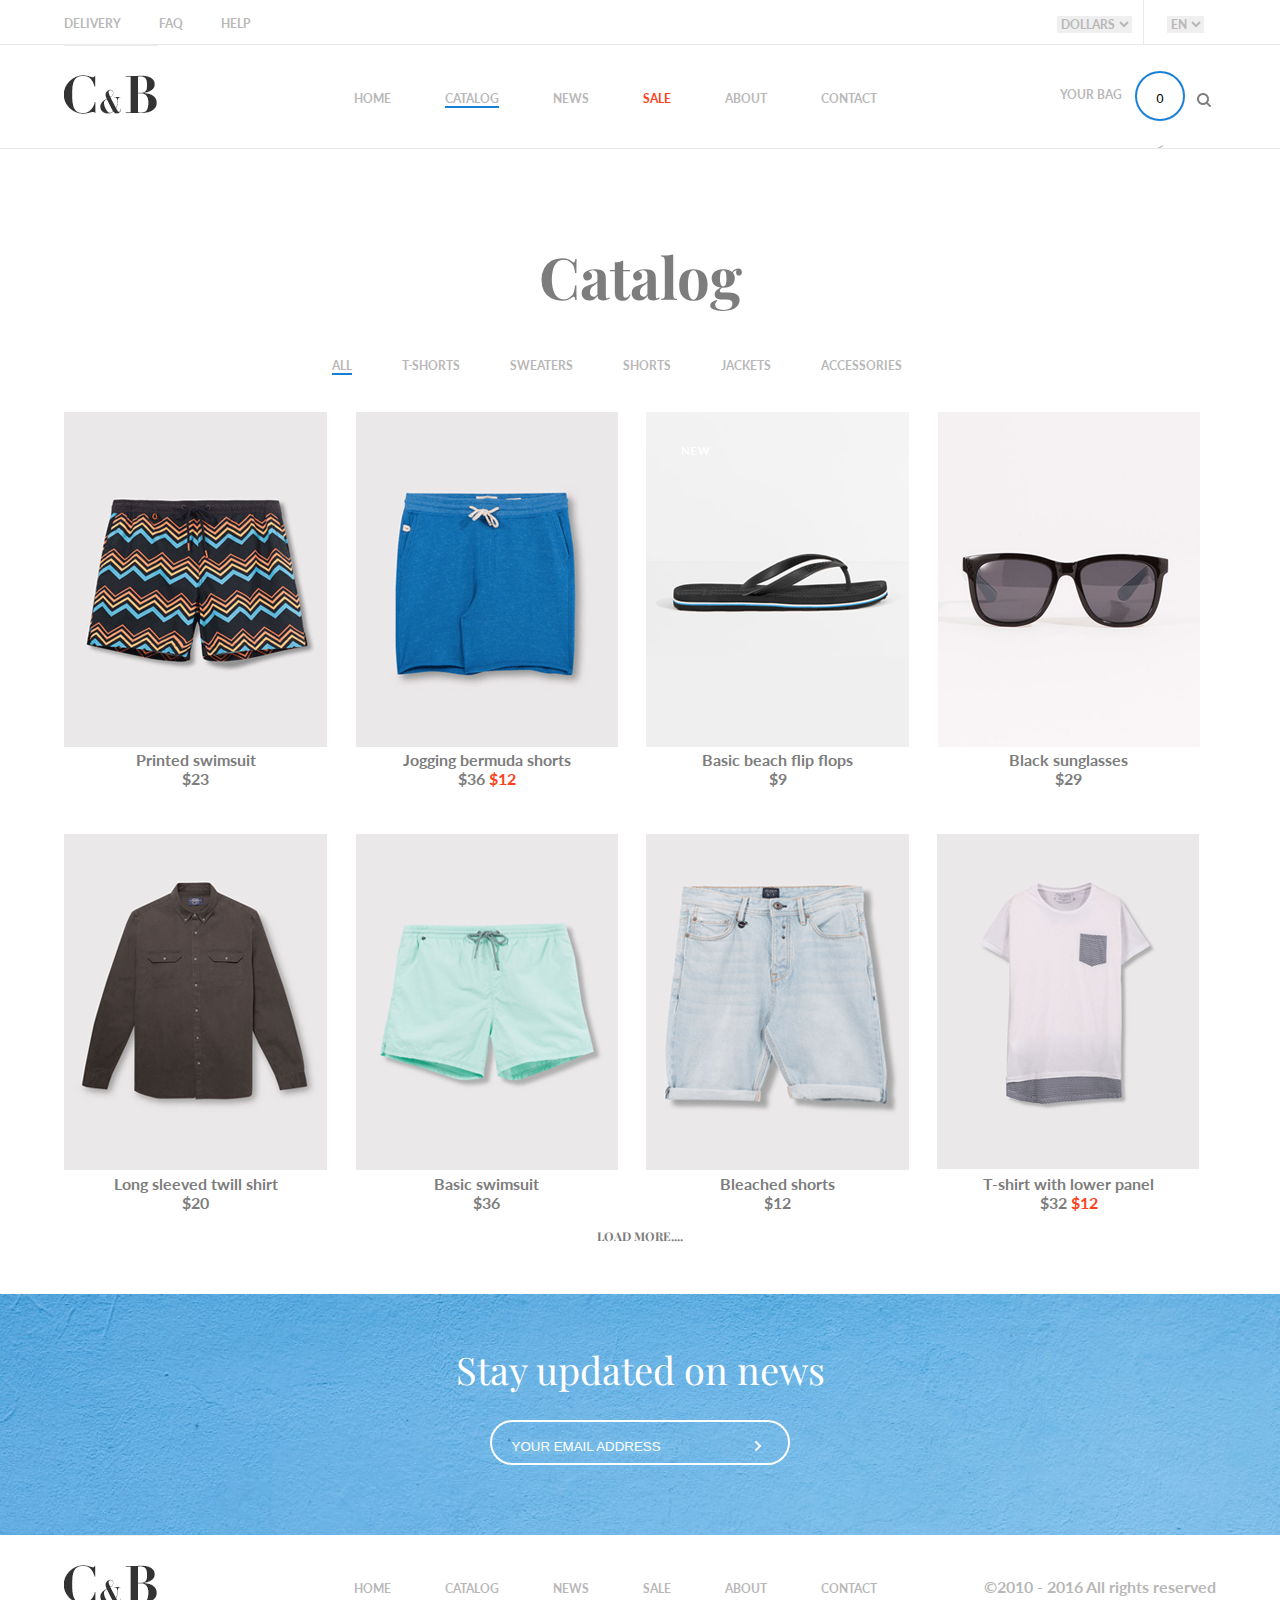
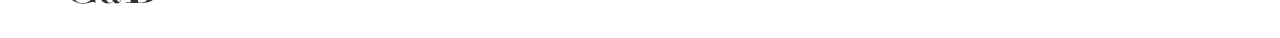
<file: Eleken/index.html>
<!DOCTYPE html>
<html lang="en">
<head>
    <meta charset="UTF-8">
    <meta http-equiv="X-UA-Compatible" content="IE=edge">
    <meta name="viewport" content="width=device-width, initial-scale=1">
    <title>ELeken</title>
    <!--Fonts-->
    <link href="https://fonts.googleapis.com/css?family=Lato:400,400i,700,700i|Playfair+Display:400,400i,700,700i&amp;subset=cyrillic,latin-ext" rel="stylesheet">
    <!--StyleSheets-->
    <link rel="stylesheet" type="text/css" href="css/main.css">

    <!--Scripts-->
    <script src="JS/jquery-3.2.1.min.js"></script> <!---Jquery library-->
    <script src="JS/jquery-ui.min.js"></script> <!-- JQuery UI for Tabs-->
    <script src="JS/main.js"></script> <!--Custom JS-->

</head>
<body>
    <header>
        <div class="sub-menu">
            <ul>
                <li><a href="#">delivery</a></li>
                <li><a href="#">faq</a></li>
                <li><a href="#">help</a></li>
            </ul>
        </div>
        <div class="select lang">
            <select title="lang">
                <option>en</option>
                <option>ua</option>
            </select>
        </div>
        <div class="select">
            <select title="currency">
                <option>dollars</option>
                <option>hruvhia</option>
            </select>
        </div>
    </header>
    <nav>
        <div class="logo">
            <img src="img/main-logo.png">
        </div>
        <div class="main-menu">
            <ul>
                <li><a href="#">home</a></li>
                <li class="active"><a href="#">catalog</a></li>
                <li><a href="#">news</a></li>
                <li><a href="#" class="sale">sale</a></li>
                <li><a href="#">about</a></li>
                <li><a href="#">contact</a></li>
            </ul>
        </div>
        <div class="bag">
            <img src="img/serch.png" alt="search" class="search">
            <div class="cart"><input type="text" name="goods" value="0" class="val"><</div>
            <p>your bag</p>
        </div>
    </nav>

    <article>

        <h1>Catalog</h1>
        <div id="tabs">
            <ul>
                <li class="active"><a href="#tab-all">all</a></li>
                <li><a href="#tab-t-shorts">t-Shorts</a></li>
                <li><a href="#tab-sweat">sweaters</a></li>
                <li><a href="#tab-shorts">shorts</a></li>
                <li><a href="#tab-jac">jackets</a></li>
                <li><a href="#tab-access">accessories</a></li>
            </ul>

            <div id="tab-all">
                <div class="non-hide"><!---Список товара--->
                    <figure class="first">
                        <img src="img/good-1.png">
                        <figcaption>
                            <p>Printed swimsuit</p>
                            <p class="price">$23</p>
                        </figcaption>
                    </figure>
                    <figure>
                        <img src="img/good-2.png">
                        <figcaption>
                            <p>Jogging bermuda shorts</p>
                            <p class="price">$36 <span>$12</span></p>
                        </figcaption>
                    </figure>
                    <figure>
                        <img src="img/good-3.png">
                        <figcaption>
                            <p>Basic beach flip flops</p>
                            <p class="price">$9</p>
                        </figcaption>
                    </figure>
                    <figure class="last">
                        <img src="img/good-4.png">
                        <figcaption>
                            <p>Black sunglasses</p>
                            <p class="price">$29</p>
                        </figcaption>
                    </figure>
                    <figure class="first">
                        <img src="img/good-5.png">
                        <figcaption>
                            <p>Long sleeved twill shirt</p>
                            <p class="price">$20</p>
                        </figcaption>
                    </figure>
                    <figure>
                        <img src="img/good-6.png">
                        <figcaption>
                            <p>Basic swimsuit</p>
                            <p class="price">$36</p>
                        </figcaption>
                    </figure>
                    <figure>
                        <img src="img/good-7.png">
                        <figcaption>
                            <p>Bleached shorts</p>
                            <p class="price">$12</p>
                        </figcaption>
                    </figure>
                    <figure class="last">
                        <img src="img/good-8.png">
                        <figcaption>
                            <p>T-shirt with lower panel</p>
                            <p class="price">$32 <span>$12</span></p>
                        </figcaption>
                    </figure>
                </div>
                <div class="hide">

                    <figure class="first">
                        <img src="img/good-1.png">
                        <figcaption>
                            <p>Printed swimsuit</p>
                            <p class="price">$23</p>
                        </figcaption>
                    </figure>
                    <figure>
                        <img src="img/good-2.png">
                        <figcaption>
                            <p>Jogging bermuda shorts</p>
                            <p class="price">$36 <span>$12</span></p>
                        </figcaption>
                    </figure>
                    <figure>
                        <img src="img/good-3.png">
                        <figcaption>
                            <p>Basic beach flip flops</p>
                            <p class="price">$9</p>
                        </figcaption>
                    </figure>
                    <figure class="last">
                        <img src="img/good-4.png">
                        <figcaption>
                            <p>Black sunglasses</p>
                            <p class="price">$29</p>
                        </figcaption>
                    </figure>
                    <figure class="first">
                        <img src="img/good-5.png">
                        <figcaption>
                            <p>Long sleeved twill shirt</p>
                            <p class="price">$20</p>
                        </figcaption>
                    </figure>
                    <figure>
                        <img src="img/good-6.png">
                        <figcaption>
                            <p>Basic swimsuit</p>
                            <p class="price">$36</p>
                        </figcaption>
                    </figure>
                    <figure>
                        <img src="img/good-7.png">
                        <figcaption>
                            <p>Bleached shorts</p>
                            <p class="price">$12</p>
                        </figcaption>
                    </figure>
                    <figure class="last">
                        <img src="img/good-8.png">
                        <figcaption>
                            <p>T-shirt with lower panel</p>
                            <p class="price">$32 <span>$12</span></p>
                        </figcaption>
                    </figure>

                </div>
                <h1 class="load"> Load more....</h1>
            </div>
            <div id="tab-t-shorts"> <!--Футболки-->
                <figure class="last">
                    <img src="img/good-8.png">
                    <figcaption>
                        <p>T-shirt with lower panel</p>
                        <p class="price">$32 <span>$12</span></p>
                    </figcaption>
                </figure>
            </div>

            <div id="tab-sweat">

            </div>
            <div id="tab-shorts">
                <figure class="first">
                    <img src="img/good-1.png">
                    <figcaption>
                        <p>Printed swimsuit</p>
                        <p class="price">$23</p>
                    </figcaption>
                </figure>
                <figure>
                    <img src="img/good-2.png">
                    <figcaption>
                        <p>Jogging bermuda shorts</p>
                        <p class="price">$36 <span>$12</span></p>
                    </figcaption>
                </figure>
                <figure>
                    <img src="img/good-6.png">
                    <figcaption>
                        <p>Basic swimsuit</p>
                        <p class="price">$36</p>
                    </figcaption>
                </figure>
                <figure>
                    <img src="img/good-7.png">
                    <figcaption>
                        <p>Bleached shorts</p>
                        <p class="price">$12</p>
                    </figcaption>
                </figure>>
            </div>

            <div id="tab-jac">
                <figure class="first">
                    <img src="img/good-5.png">
                    <figcaption>
                        <p>Long sleeved twill shirt</p>
                        <p class="price">$20</p>
                    </figcaption>
                </figure>
            </div>
            <div id="tab-access">
                <figure class="last">
                    <img src="img/good-4.png">
                    <figcaption>
                        <p>Black sunglasses</p>
                        <p class="price">$29</p>
                    </figcaption>
                </figure>
            </div>
        </div>
    </article>
    <div class="subscribe">
        <p>Stay updated on news</p>
        <div class="form">

            <form name="form" action="#" method="post">
                <input type="email" name="email " placeholder="your email address">
                <input type="button"   name="submit" value="">
            </form>
        </div>
    </div>

    <footer>
        <div class="logo">
            <img src="img/main-logo.png">
        </div>
        <div class="main-menu">
            <ul>
                <li><a href="#">home</a></li>
                <li><a href="#">catalog</a></li>
                <li><a href="#">news</a></li>
                <li><a href="#">sale</a></li>
                <li><a href="#">about</a></li>
                <li><a href="#">contact</a></li>
            </ul>
        </div>
        <P>&copy2010 - 2016 All rights reserved</P>
    </footer>


</body>
</html>
</file>
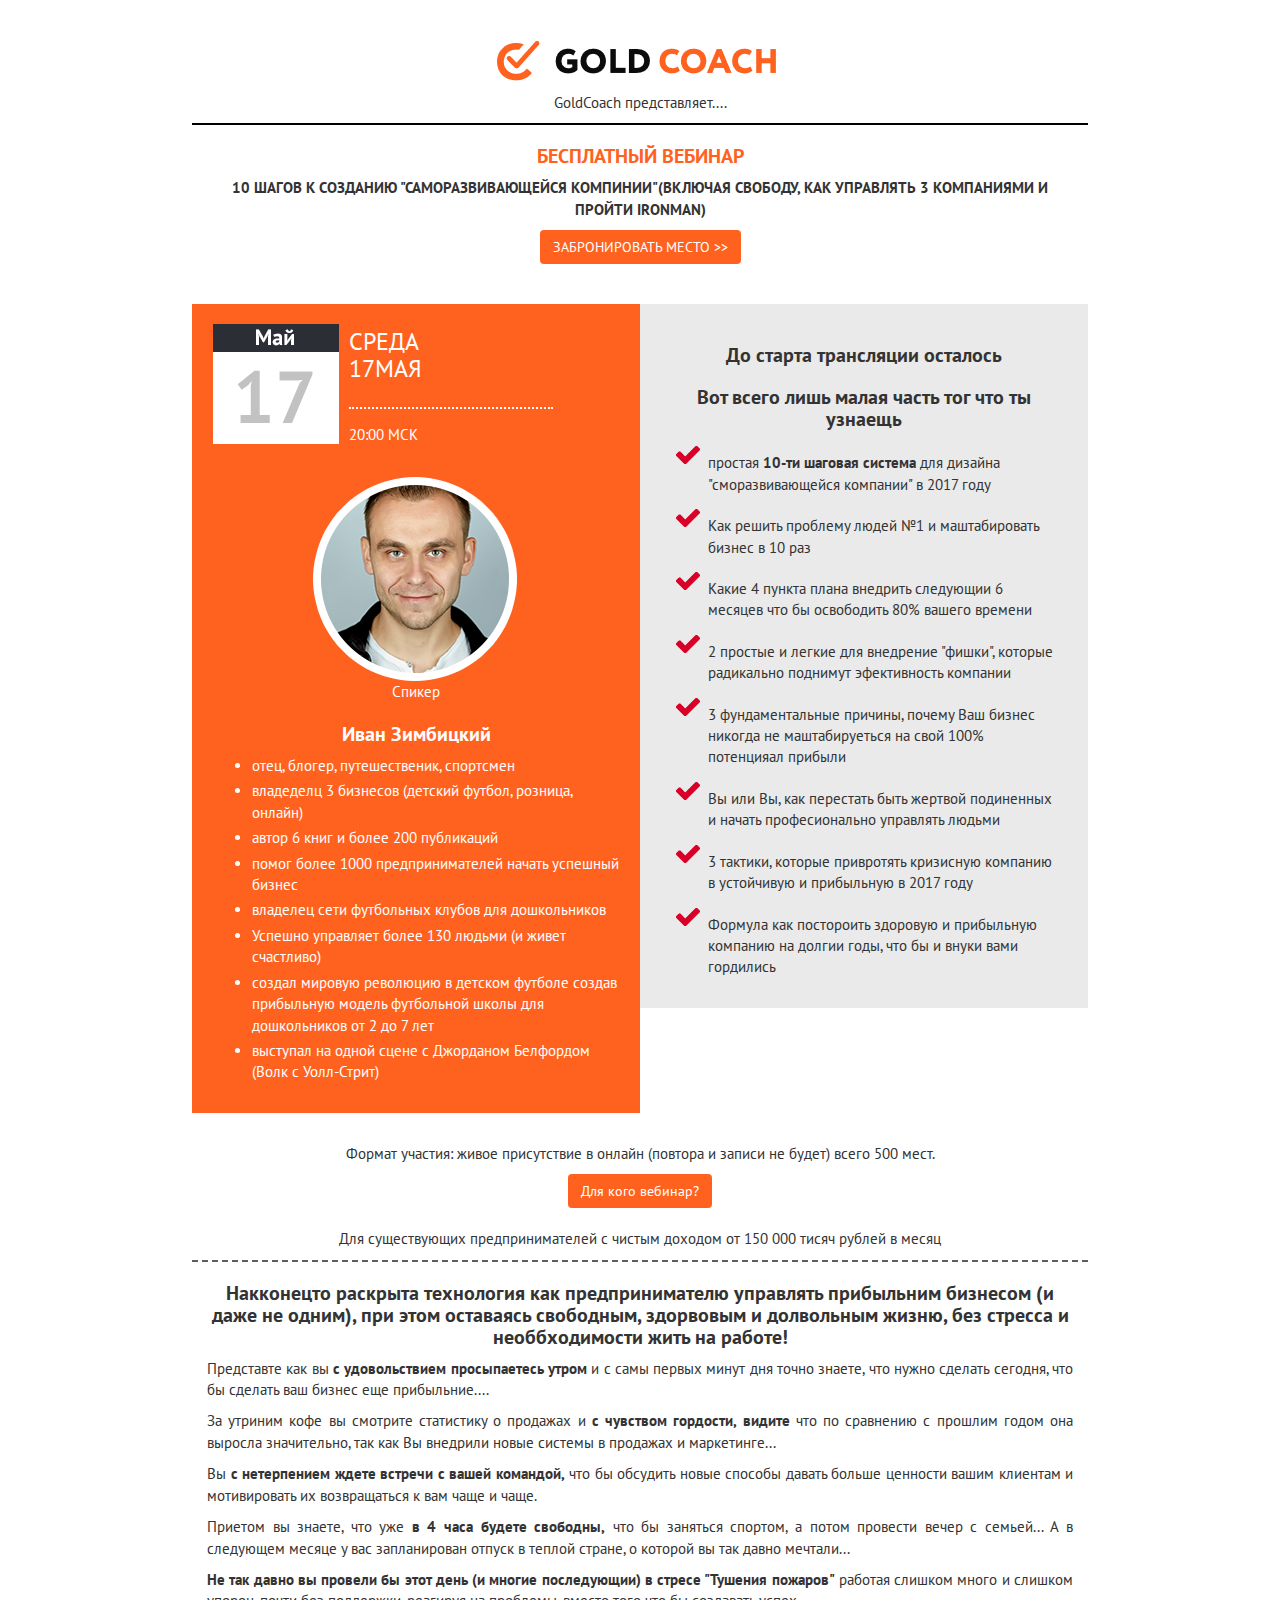
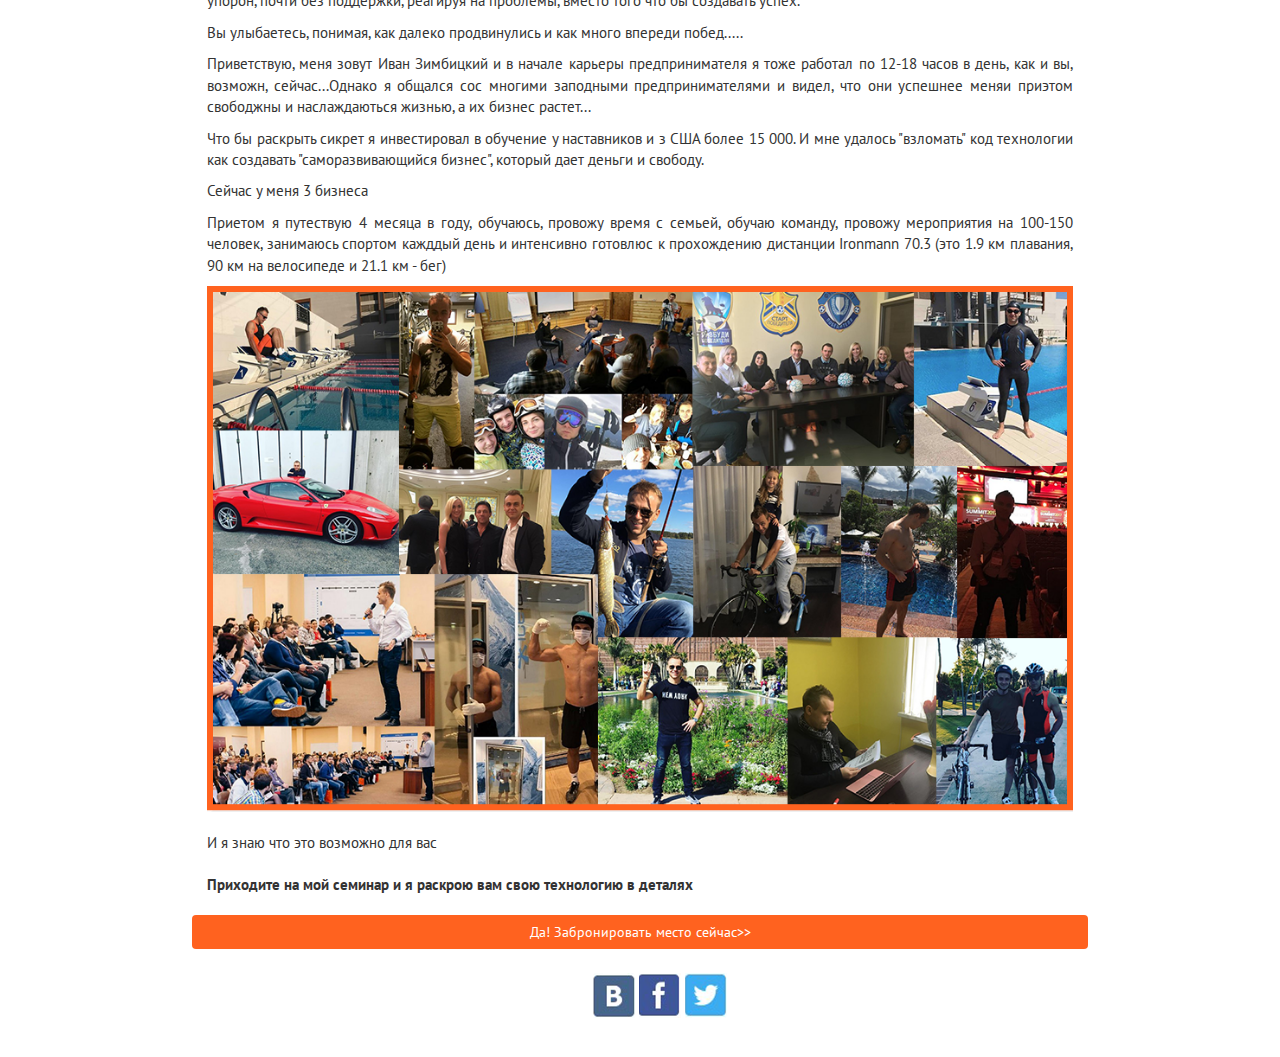
<file: WebDevelopers/SmartDevelopers/index.html>
<!DOCTYPE html>
<html lang="en">
<head>
    <meta charset="UTF-8">
    <meta http-equiv="X-UA-Compatible" content="IE=edge">
    <meta name="viewport" content="width=device-width, initial-scale=1">
    <title>Title</title>
    <link href="https://fonts.googleapis.com/css?family=PT+Sans:400,400i,700,700i&amp;subset=cyrillic,cyrillic-ext" rel="stylesheet">
    <!--Styles--->
    <link href="css/bootstrap.min.css" type="text/css" rel="stylesheet">
    <link href="css/main.css" type="text/css" rel="stylesheet">

    <!-- HTML5 shim and Respond.js for IE8 support of HTML5 elements and media queries -->
    <!-- WARNING: Respond.js doesn't work if you view the page via file:// -->
    <!--[if lt IE 9]>
    <script src="https://oss.maxcdn.com/html5shiv/3.7.3/html5shiv.min.js"></script>
    <script src="https://oss.maxcdn.com/respond/1.4.2/respond.min.js"></script>
    <![endif]-->

</head>
<body>
    <div class="container-fluid">
        <div class="row text-center">
            <div class="col-xs-12 col-md-12">
                <img src="img/logo.png" class="img-responsive center-block">
                <p>GoldCoach представляет....</p>
            </div>
        </div>
            <div class="row text-center present">
                <div class="col-xs-12 col-md-12">
                    <h1>Бесплатный вебинар</h1>
                    <p><span>10 шагов к созданию "саморазвивающейся компинии"(включая свободу,
                        как управлять 3 компаниями и пройти ironman)</span></p>
                    <div class="btn">Забронировать место >></div>
                </div>
            </div>
            <header class="row">
                <div class="col-xs-12 col-md-6 col-md-push-6 text-center info">
                    <h1><span>До старта трансляции осталось</span></h1>
                    <div id="coundown"></div> <!--Таемер отсета-->

                    <div>
                        <h1><b>Вот всего лишь малая часть тог что ты узнаещь</b></h1>
                        <ul>
                            <li>простая <span>10-ти шаговая система</span> для дизайна "сморазвивающейся компании" в 2017 году</li>
                            <li>Как решить проблему людей №1 и маштабировать бизнес в 10 раз</li>
                            <li>Какие 4 пункта плана внедрить следующии 6 месяцев что бы освободить 80% вашего времени</li>
                            <li>2 простые и легкие для внедрение "фишки", которые радикально поднимут эфективность компании</li>
                            <li>3 фундаментальные причины, почему Ваш бизнес никогда не маштабируеться на свой 100% потенцияал прибыли</li>
                            <li>Вы или Вы, как перестать быть жертвой подиненных и начать професионально управлять людьми</li>
                            <li>3 тактики, которые привротять кризисную компанию в устойчивую и прибыльную в 2017 году</li>
                            <li>Формула как постороить здоровую и прибыльную компанию на долгии годы, что бы и внуки вами гордились</li>
                        </ul>
                    </div>
                </div>
                <div class="col-xs-12 col-md-6 col-md-pull-6 text-center spiker">
                    <img src="img/data.png" class="img-responsive data">
                    <div class="march text-left">
                    <h3>среда <br> 17мая</h3>
                     <div class="border"></div>
                    <p>20:00 МСК</p>
                    </div>
                    <img src="img/spiker.png" class="img-responsive center-block speak">

                    <P>Спикер</P>
                    <h1>Иван Зимбицкий</h1>
                    <ul>
                        <li>отец, блогер, путешественик, спортсмен</li>
                        <li>владеделц 3 бизнесов (детский футбол, розница, онлайн)</li>
                        <li>автор 6 книг и более 200 публикаций</li>
                        <li>помог более 1000 предпринимателей начать успешный бизнес</li>
                        <li>владелец сети футбольных клубов для дошкольников</li>
                        <li>Успешно управляет более 130 людьми (и живет счастливо)</li>
                        <li>создал мировую революцию в детском футболе создав прибыльную модель
                            футбольной школы для дошкольников от 2 до 7 лет</li>
                        <li>выступал на одной сцене с Джорданом Белфордом (Волк с Уолл-Стрит)</li>
                    </ul>
                </div>
                <div class="row text-center">
                    <div class="col-xs-12 col-md-12">
                        <p>Формат участия: живое присутствие в онлайн (повтора и записи не будет) всего 500 мест.</p>
                        <div class="btn">Для кого вебинар?</div>
                        <p>Для существующих предпринимателей с чистым доходом от 150 000 тисяч рублей в месяц</p>
                    </div>
                </div>
            </header>
    </div>
            <article class="container-fluid">
                <div class="row">
                    <div class="col-xs-12 col-md-12">
                        <h1 class="text-center">Накконецто раскрыта технология  как предпринимателю управлять прибыльним бизнесом (и даже не одним),
                            при этом оставаясь свободным, здорвовым и долвольным жизню, без стресса и необбходимости жить на работе!</h1>

                        <p>Представте как вы <span>с удовольствием просыпаетесь утром</span> и  с самы первых минут дня точно знаете, что нужно
                            сделать сегодня, что бы сделать ваш бизнес еще прибыльние....</p>
                        <p>За утриним кофе вы смотрите статистику о продажах и <span>с чувством гордости, видите</span> что по сравнению с прошлим годом
                            она выросла значительно, так как Вы внедрили новые системы в продажах и маркетинге...</p>
                        <p>Вы <span>с нетерпением ждете встречи с вашей командой,</span> что бы обсудить новые способы давать больше ценности вашим
                            клиентам и мотивировать их возвращаться к вам чаще и чаще.</p>
                        <p>Приетом вы знаете, что уже <span>в 4 часа будете свободны,</span> что бы заняться спортом, а потом провести вечер с семьей...
                            А в следующем месяце у вас запланирован отпуск в теплой стране, о которой вы так  давно мечтали...
                        </p>
                        <p><span>Не так давно вы провели бы этот день (и многие последующии) в стресе "Тушения пожаров"</span> работая слишком много и
                            слишком упорон, почти без поддержки, реагируя на проблемы, вместо того что бы создавать успех.</p>
                        <p> Вы улыбаетесь, понимая, как далеко продвинулись и как много впереди побед.....</p>
                        <p>Приветствую, меня зовут Иван Зимбицкий и в начале карьеры предпринимателя я тоже работал по 12-18 часов в день,
                        как и вы, возможн, сейчас...Однако я общался сос многими заподными предпринимателями и видел, что они успешнее
                        меняи приэтом свободжны и наслаждаються жизнью, а их бизнес растет...</p>
                        <p>Что бы раскрыть сикрет я инвестировал в обучение у наставников и з США более 15 000.  И мне удалось "взломать"
                            код технологии как создавать "саморазвивающийся бизнес", который дает деньги и свободу.</p>
                        <p> Сейчас у меня 3 бизнеса</p>
                        <p>Приетом я путествую 4 месяца в году, обучаюсь, провожу время с семьей, обучаю команду, провожу мероприятия
                            на 100-150 человек,  занимаюсь спортом кажддый день и интенсивно готовлюс к прохождению дистанции Ironmann 70.3
                            (это 1.9 км плавания, 90 км на велосипеде и 21.1 км - бег)</p>
                    </div>
                </div>
            </article>
            <div class="bg1">
                <div class="container-fluid">
                    <img src="img/colage.png" class="img-responsive">
                    <p>И я знаю что это возможно для вас</p>
                    <p><span>Приходите на мой семинар и я раскрою вам свою технологию в деталях</span></p>
                </div>
                <div class="col-xs-12  col-md-12  btn">
                    Да! Забронировать место сейчас>>
                </div>
            </div>
    <div class="container-fluid">
        <footer class="container-fluid text-center">
            <ul>
                <li><a href="#"><img src="img/soc-vk-1.png" class="img-responsive"></a></li>
                <li><a href="#"><img src="img/so-fb.png" class="img-responsive"></a></li>
                <li><a href="#"><img src="img/soc-twit-3.png" class="img-responsive"></a></li>
            </ul>
        </footer>
    </div>










    <script src="js/jquery-3.2.1.min.js"></script> <!--Jquery-->
    <!--<script src="https://ajax.googleapis.com/ajax/libs/jquery/1.12.4/jquery.min.js"></script>-->
    <script src="js/jquery.countdown.min.js"></script> <!--countdown js-file-->
    <script src="js/bootstrap.min.js"></script> <!--Bootstrap-->
    <script src="js/main.js"></script> <!--Custom js-->
</body>
</html>
</file>
<file: Eleken/css/main.css>
/*    Fonts
font-family: 'Lato', sans-serif;
font-family: 'Playfair Display', serif;    */

/*---common rules for body & list---*/
* {
    box-sizing: border-box;  /*--include borders & padding in width & height---*/
    margin: 0;
    padding: 0;
    outline: none;
}
body {
    width: 100%;
    margin: 0 auto;
    font-family: "lato", sans-serif;
    font-weight: bold;
    height: auto;
    color: #b9b7b8;
}
li {
    display: inline-block;
    list-style: none;
}
li a {
    text-transform: uppercase;
    text-decoration: none;
    font-family: "lato", sans-serif;
    font-weight: bold;
    color: #b9b7b8;
    font-size: 0.75rem;
}
.active {
    border-bottom:  0.125rem solid #187dd6;
}
li:hover {
    border-bottom: 0.125rem solid #c5c5c5;
}

/*---rules for header include sub-menu & select---*/

header {
    width: 100%; /*---100% from body---*/
    height: 2.8125rem; /*---45px---*/
    border-bottom: 0.0625rem solid #eae8e9; /*---1px---*/
    overflow: hidden;
    padding: 0 5%;
    position: relative;
    /*line-height: 2.8125rem; /*--For vertical alignment---*/
}
.sub-menu, .select {


}
.sub-menu {
    width: 70%;
    margin: -0.625rem 0 0 0;
    float: left;
    position: absolute;
    top:50%;
}
.sub-menu li {
    margin-right: 2.125rem; /*---34---*/
    font-size: 0.75rem; /*---12px---*/
}
.select {
    float: right;
    height: 2.8125rem; /*---45px---*/
    line-height: 2.8125rem; /*--For vertical alignment---*/
    position: relative;
    padding: 0 1% 0 2%;
}
.lang {
    border-left: 0.0625rem solid #eae8e9; /*---1px---*/
}
select {
    border: none;
    text-transform: uppercase;
    font-size: 0.75rem;
    font-family: 'Lato', sans-serif;
    font-weight: bold;
    color: #b9b7b8;
}

/*---rules for  main navigation logo & bag---*/
nav {
    width: 100%; /*---100% from body---*/
    padding: 0 5%;
    overflow: hidden;
    text-align: center;
    border-bottom: 0.0625rem solid #eae8e9; /*---1px---*/
    position: relative;

}
.logo {
    float: left;
    width: 20%;
    text-align: left;


}
.main-menu {
    width: 60%;
    text-align: center;
    float: left;
    position: absolute;
    top: 50%;
    right: 20%;
    margin: -0.625rem 0 0 0;
}
.main-menu li {
    margin-right: 3.125rem;
}
.sale {
    color: #fc411d;
}
.bag {
    float: right;
    width: 20%;
    text-align: right;
    position: absolute;
    top: 50%;
    right: 5%;
    margin: -0.625rem 0 0 0;
    display: table;
    text-transform: uppercase;
    font-size: 0.75rem;
}
.bag:hover {
    cursor: pointer;
}
.bag>p, .cart, .search {
    float: right;
    margin-right: 3%;
}
input[name="goods"]{
    width: 100%;
    background: none;
    color: #000000;
    text-align: center;
}

.cart {
    width: 3.125rem;/*---50px---*/
    height: 3.125rem;
    border:  0.125rem solid #1b80d8;/*---2px---*/
    border-radius: 50%;
    text-align: center;
    margin: -1rem 0.3125rem; /*---16px---5px---*/
    line-height: 3.125rem;
}
.search {
    margin: 0.3125rem;
}
.search:hover {
    cursor: pointer;
}


/*---style for main article---*/

article {
    text-align: center;
    overflow: hidden;
    padding: 0 5%;
}
article h1 {
    font-size: 3.625rem;
    font-family: "Playfair Display", serif;
    margin: 5.5rem 0 2.4375rem ;
    color: #7d7d7d;
}
article span {
    color: #fc411d;
}
article li {
    margin: 0 4% 0 0;

}

#tabs {overflow: hidden;}
#tabs ul {
    margin-bottom: 0.3125rem;
}
figure {
    float: left;
    margin: 1.875rem 1.75rem 1rem 0;
}
figure:nth-child(4), figure:nth-child(8) {
    margin-right: 0;
}
figcaption {
    color: #7d7d7d;
}
.hide {display: none;}
.load {
    text-transform: uppercase;
    text-align: center;
    font-size: 0.75rem;
    margin: 0 0 3.125rem 0;
}
.load:hover {
    cursor: pointer;
}

/*---style for form---*/

.subscribe {
    background: url("../img/sub-bg.png") no-repeat;
    background-size: cover;
    text-align: center;
    color: #ffffff;
    font-family: "Playfair Display", serif;
    font-size: 2.375rem;
    font-weight: normal;
    padding-bottom: 4.375rem;
}
.subscribe p {
    padding: 3.125rem 0 1.5625rem;
}

.form {
    width: 18.75rem;
    height: 2.8125rem;
    border: 0.125rem solid #ffffff;
    margin: 0 auto;
    border-radius: 1.9375rem;

}
form {height: 100%;
    width: 100%;
    line-height: 100%;}
input {
    background-image: url("../img/form-bg.png");
    border: none;
    text-transform: uppercase;
    color: #ffffff;
    display: table-cell;
    vertical-align: middle;
}

input::-moz-placeholder { color: #ffffff; }
input::-webkit-input-placeholder { color: #ffffff;}
input[name="submit"]{
    background-image: url("../img/submit.png");
    width: 1.4375rem;
    height: 1.9375rem;
    margin-left: 3rem;
}
input[name="submit"]:hover {
    cursor: pointer;
}

/*---Style for footer---*/
footer {
    text-align: center;
    overflow: hidden;
    padding: 0 5%;
    position: relative;
}

footer p {
    float: right;
    position: absolute;
    top: 50%;
    right: 5%;
    margin: -0.625rem 0 0 0;
    font-size: 1rem;
}



/*---Some media styles---*/
@media screen and (max-width: 600px) {
    .sub-menu li {
        margin-right: 0.625rem; /*---10---*/
    }


}
@media screen and (max-width: 1100px){
    figure {
        float: left;
        margin: 1.875rem 1.25rem 1rem;
    }

    figure:nth-child(4), figure:nth-child(8) {
        margin-right: 1.25rem;
    }
    .hide, .non-hide {
        overflow: hidden;
    }

}

@media screen and (max-width: 1000px) {
    .main-menu li {
        margin-right: 0.625rem;
    }
}



@media screen and (max-width: 801px) {
    .cart {
        width: 2.1875rem;/*---35px---*/
        height:2.1875rem;
        margin: -0.5rem 0.3125rem;
        line-height: 2.1875rem;
    }
    .main-menu li {
        margin-right: 0.3125rem; /*---5---*/
    }
    figure {
        float: left;
        margin: 1.875rem 2.8125rem 1rem;
    }

    figure:nth-child(4), figure:nth-child(8) {
        margin-right: 2.9125rem;
    }


}


@media screen and (max-width: 690px) {
    .bag>p {
        display: none;
    }
}
</file>
<file: WebDevelopers/SmartDevelopers/css/main.css>
body {
    padding: 0 10%;
    font-family: "PT Sans", sans-serif;
    font-size: 1.5rem;
}
body h1 {
    font-size: 2rem;
    font-weight: bold;
}
.btn, .spiker{
    background-color: #ff621f;
    color: #FFFFFF;
}
li {text-align: left;
    margin: .4rem 0;}

.present{                                     /*1-st block*/
    border-top: 2px solid #000000;
    text-transform: uppercase;
}
.present h1 {
    color: #ff621f;
    font-size: 2rem;
}

.info {
    background-color: #eaeaea;
    margin: 1rem 0 0;
}
.info h1 {
    font-weight: bold;
}

.info li {
    list-style-image: url("../img/lst.png");
}

.spiker {                                      /*2-ed block*/
    padding: 1rem 1rem 0 1rem;
    overflow: hidden;
    margin-bottom: 2rem;
}
.spiker .data {
    float: left;
}.march{
    width: 50%;
    margin: -1.5rem  0 2rem 1rem;
    text-transform: uppercase;
    float: left;
 }
.border {
    border-bottom: 2px dotted white;
    margin-top: 2.5rem;
}

.march p {
    padding-top: 1.5rem;
}
header {
    border-bottom:  2px dashed #5e5e5e;
}

article p {
    text-align: justify;
}
span {
    font-weight: bold;
}

footer {
    margin: 2rem 0;
}
footer li {
    display: inline-block;
}
.btn {
    margin-bottom: 2rem;
}


#coundown span {
    display: inline-block;
    background: #2b2e35;
    color: #FFFFFF;
    text-align: center;
    margin: 1rem;
    width: 4.375rem;
    height: 4.375rem;
    border-radius: 0.3rem;
    font-size: 3rem;
}


@media screen and (min-width: 994px) {
    body {
        padding: 0 15%;
    }
    .spiker, .info {
        margin: 2rem 0 3rem;
        padding: 2rem 2rem;
    }
    .info li{
        margin: 0.8rem;
    }
    #coundown span {
        margin: .5rem;
    }
    .bg1 p {
        margin: 2rem 0;
    }
}
</file>
